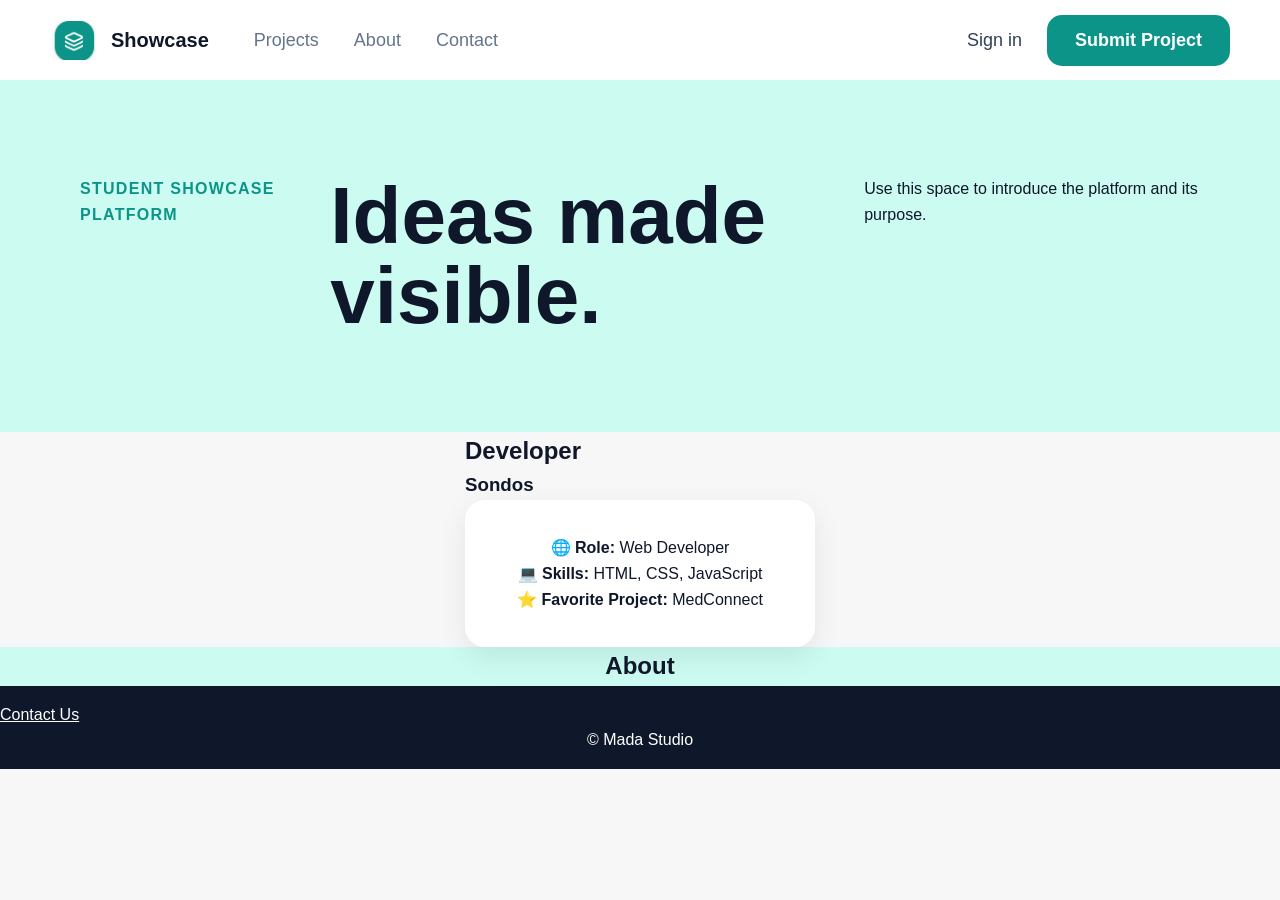
<file: index.html>
<!DOCTYPE html>
<html lang="en">
  <head>
    <meta charset="UTF-8" />
    <meta name="viewport" content="width=device-width, initial-scale=1.0" />
    <meta
      name="description"
      content="Student Showcase Platform — a Mada Studio frontend team project."
    />
    <title>Student Showcase Platform | Mada Studio</title>

    <link rel="stylesheet" href="css/style.css" />
  </head>
  <body>
    <!-- Build the navigation links and mobile menu here. -->
    <nav>
      <div class="left">

        <div class="logo">
            <img src="Showcase-logo.png" alt="logo" />
        </div>

        <h2>Showcase</h2>

        <ul>
            <li><a href="#">Projects</a></li>
            <li><a href="#">About</a></li>
            <li><a href="#">Contact</a></li>
        </ul>

    </div>

    <div class="right">
        <a href="#" class="signin">Sign in</a>
        <button>Submit Project</button>
    </div>
</nav>

    

    <main>
      <!-- Add the main project message, call to action, and visual here. -->
      <section id="hero" class="hero-section">
        <div class="container">
          <p class="eyebrow">Student Showcase Platform</p>
          <h1>Ideas made visible.</h1>
          <p>Use this space to introduce the platform and its purpose.</p>
        </div>
      </section>

      <!-- Display student work as cards or a filterable gallery here. -->
      <section id="projects" class="section">
        <div class="container">
          <div class="developer">
            <h2>Developer</h2>
            <h3>Sondos</h3>
            <div class="developer-card .info">
                <p><strong>🌐 Role:</strong> Web Developer</p>
                <p><strong>💻 Skills:</strong> HTML, CSS, JavaScript</p>
                <p><strong>⭐ Favorite Project:</strong> MedConnect</p>
            </div>

        </div>

    </div>
</section>

      <!-- Explain the platform, studio, or student community here. -->
      <section id="about" class="section section--mint">
        <div class="container">
          <h2>About</h2>
        </div>
      </section>
    </main>

    <!-- Add contact links, social links, and legal text here. -->
    <footer class="site-footer">
      <a href="mailto:info@mada-studio.com">Contact Us</a>
      <div class="container">© Mada Studio</div>
    </footer>

    <script src="js/main.js"></script>
  </body>
</html>
</file>
<file: css/style.css>
/* Mada Studio design tokens. Reuse these values instead of hard-coding colors. */
:root {
  --teal: #0d9488;
  --navy: #0f172a;
  --amber: #f59e0b;
  --mint: #ccfbf1;
  --white: #ffffff;
  --surface: #f8fafc;
  --text-muted: #475569;
  --container-width: 1120px;
}

/* A small, predictable responsive reset for every page in this project. */
*,
*::before,
*::after {
  box-sizing: border-box;
}

html {
  scroll-behavior: smooth;
}

body,
h1,
h2,
h3,
p {
  margin: 0;
}

body {
  min-width: 320px;
  background: var(--surface);
  color: var(--navy);
  font-family: Arial, sans-serif;
  line-height: 1.6;
}

img {
  display: block;
  max-width: 100%;
}

a {
  color: inherit;
}

.container {
  width: min(100% - 2rem, var(--container-width));
  margin-inline: auto;
}

.site-header,
.site-footer {
  background: var(--navy);
  color: var(--white);
  padding-block: 1rem;
}

.brand {
  color: var(--mint);
  font-weight: 700;
  text-decoration: none;
}

.hero-section {
  padding-block: clamp(3rem, 8vw, 6rem);
}

.hero-section {
  background: var(--mint);
}

.hero-section h1 {
  max-width: 12ch;
  font-size: clamp(2.5rem, 8vw, 5rem);
  line-height: 1;
}

.eyebrow {
  color: var(--teal);
  font-weight: 700;
  letter-spacing: 0.08em;
  text-transform: uppercase;
}

.section--mint {
  background: var(--mint);
}

/* Add component styles below as the team builds new sections. */

@media (min-width: 768px) {
  .container {
    width: min(100% - 4rem, var(--container-width));
  }
}

#developer-section{
    padding:80px 20px;
    background:#f5f7fb;
}

.container{
    display:flex;
    justify-content:center;
}

.developer-card{
    width:350px;
    background:#fff;
    padding:35px;
    border-radius:20px;
    text-align:center;
    box-shadow:0 10px 30px rgba(0,0,0,0.08);
    transition:0.3s;
}

.developer-card:hover{
    transform:translateY(-8px);
    box-shadow:0 15px 40px rgba(0,0,0,0.15);
}

.developer-card img{
    width:100px;
    height:100px;
    border-radius:50%;
    object-fit:cover;
    border:4px solid #BEEFE5;
}

.developer-card .profile-icon{
    display: flex;
    justify-content: center;
    margin-bottom: 20px;
}

.developer-card h2{
    margin-top:20px;
    color:#0d1b3d;
}

.developer-card h3{
    color:#009688;
    margin:10px 0 20px;
}

.developer-card .info{
    text-align:left;
       width: 85%;
    margin: 25px auto 0;
}

.developer-card .info p{
    background:#f7f7f7;
    padding:12px;
    border-radius:10px;
    margin:10px 0;
}


*{
    margin:0;
    padding:0;
    box-sizing:border-box;
    font-family:Arial, Helvetica, sans-serif;
}

body{
    background:#f7f7f7;
}

nav{
    width:100%;
    height:80px;
    background:white;

    display:flex;
    justify-content:space-between;
    align-items:center;

    padding:0 50px;
}

.left{
    display:flex;
    align-items:center;
    gap:15px;
}

.logo{
    width:46px;
    height:46px;
    
    border-radius:14px;

    display:flex;
    justify-content:center;
    align-items:center;

    
    font-size:22px;
}

.left h2{
    font-size:20px;
}

.left ul{
    display:flex;
    list-style:none;
    gap:35px;
    margin-left:30px;
}

.left ul li a{
    text-decoration:none;
    color:#64748b;
    font-size:18px;
    font-weight:500;
    transition:.3s;
}

.left ul li a:hover{
    color:#0d9488;
}

.right{
    display:flex;
    align-items:center;
    gap:25px;
}

.signin{
    text-decoration:none;
    color:#334155;
    font-size:18px;
    font-weight:500;
}

button{
    border:none;
    background:#0d9488;
    color:white;

    padding:15px 28px;

    border-radius:15px;
    font-size:18px;
    font-weight:600;

    cursor:pointer;
    transition:.3s;
}

button:hover{
    background:#0f766e;
}
</file>
